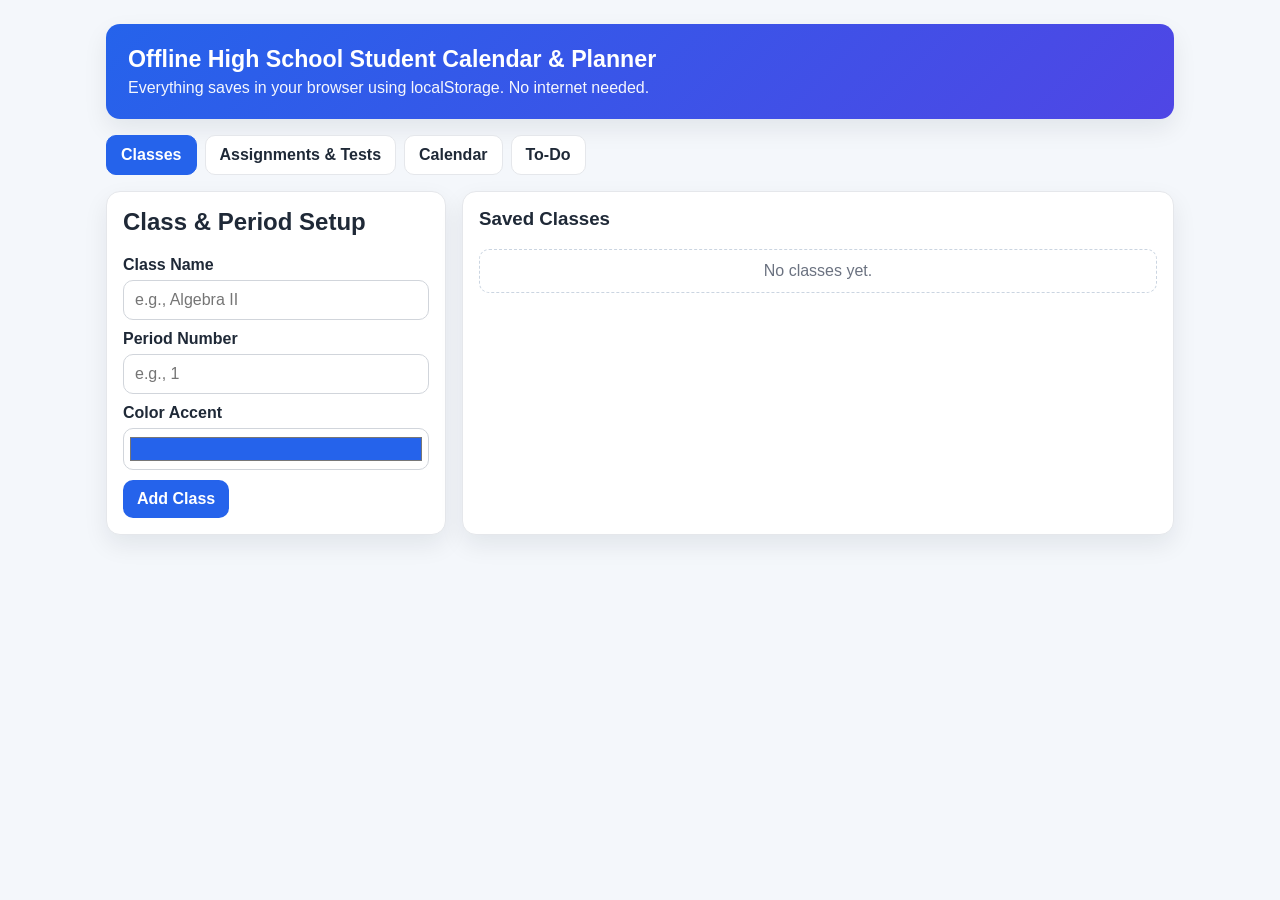
<file: student_calendar.html>
<!DOCTYPE html>
<html lang="en">
<head>
  <meta charset="UTF-8" />
  <meta name="viewport" content="width=device-width, initial-scale=1.0" />
  <title>Offline Student Calendar & Planner</title>
  <style>
    :root {
      --bg: #f4f7fb;
      --panel: #ffffff;
      --text: #1f2937;
      --muted: #6b7280;
      --line: #e5e7eb;
      --accent: #2563eb;
      --accent-2: #1d4ed8;
      --success: #16a34a;
      --danger: #dc2626;
      --shadow: 0 10px 24px rgba(15, 23, 42, 0.08);
      --radius: 14px;
    }

    * { box-sizing: border-box; }
    body {
      margin: 0;
      font-family: Inter, "Segoe UI", Roboto, Arial, sans-serif;
      background: var(--bg);
      color: var(--text);
    }

    .app {
      max-width: 1100px;
      margin: 24px auto;
      padding: 0 16px 24px;
    }

    .header {
      background: linear-gradient(135deg, #2563eb, #4f46e5);
      color: #fff;
      border-radius: var(--radius);
      padding: 22px;
      box-shadow: var(--shadow);
      margin-bottom: 16px;
    }
    .header h1 { margin: 0 0 6px; font-size: 1.45rem; }
    .header p { margin: 0; opacity: 0.95; }

    .tabs {
      display: flex;
      flex-wrap: wrap;
      gap: 8px;
      margin-bottom: 16px;
    }
    .tab-btn {
      border: 1px solid var(--line);
      background: #fff;
      color: var(--text);
      padding: 10px 14px;
      border-radius: 10px;
      cursor: pointer;
      font-weight: 600;
    }
    .tab-btn.active {
      background: var(--accent);
      color: #fff;
      border-color: var(--accent);
    }

    .view { display: none; }
    .view.active { display: block; }

    .grid-2 {
      display: grid;
      gap: 16px;
      grid-template-columns: 340px 1fr;
    }
    @media (max-width: 900px) {
      .grid-2 { grid-template-columns: 1fr; }
    }

    .card {
      background: var(--panel);
      border: 1px solid var(--line);
      border-radius: var(--radius);
      padding: 16px;
      box-shadow: var(--shadow);
    }

    h2, h3 { margin-top: 0; }
    .muted { color: var(--muted); }

    .form-row { margin-bottom: 10px; }
    label { display: block; font-weight: 600; margin-bottom: 6px; }
    input, select, button {
      font: inherit;
    }
    input[type="text"], input[type="number"], input[type="date"], input[type="url"], select {
      width: 100%;
      border: 1px solid #d1d5db;
      border-radius: 10px;
      padding: 10px 11px;
      background: #fff;
      color: var(--text);
    }
    input[type="color"] {
      width: 100%;
      border: 1px solid #d1d5db;
      border-radius: 10px;
      height: 42px;
      padding: 4px;
      background: #fff;
    }
    .btn {
      border: none;
      border-radius: 10px;
      padding: 10px 14px;
      cursor: pointer;
      font-weight: 600;
      background: var(--accent);
      color: #fff;
    }
    .btn:hover { background: var(--accent-2); }
    .btn.secondary {
      background: #fff;
      color: var(--text);
      border: 1px solid var(--line);
    }
    .btn.danger { background: var(--danger); }

    .list {
      display: grid;
      gap: 10px;
    }
    .pill {
      display: inline-flex;
      align-items: center;
      border-radius: 999px;
      padding: 2px 9px;
      font-size: 0.78rem;
      font-weight: 700;
    }
    .pill.assignment { background: #dbeafe; color: #1d4ed8; }
    .pill.test { background: #fee2e2; color: #b91c1c; }

    .class-item, .todo-item {
      border: 1px solid var(--line);
      border-radius: 12px;
      padding: 10px;
      background: #fff;
      display: grid;
      gap: 8px;
    }
    .class-head, .todo-head {
      display: flex;
      justify-content: space-between;
      align-items: center;
      gap: 8px;
    }
    .tiny-btn {
      border: none;
      background: transparent;
      color: var(--danger);
      cursor: pointer;
      font-weight: 700;
    }

    .calendar-controls {
      display: flex;
      align-items: center;
      justify-content: space-between;
      margin-bottom: 10px;
      gap: 8px;
    }
    .calendar-grid {
      display: grid;
      grid-template-columns: repeat(7, 1fr);
      gap: 8px;
    }
    .dow {
      text-align: center;
      font-weight: 700;
      color: var(--muted);
      font-size: 0.85rem;
      padding: 4px;
    }
    .day {
      min-height: 115px;
      border: 1px solid var(--line);
      border-radius: 12px;
      background: #fff;
      padding: 6px;
      display: grid;
      gap: 5px;
      align-content: start;
    }
    .day.outside { opacity: 0.45; }
    .day-number {
      font-weight: 700;
      font-size: 0.88rem;
    }
    .task-chip {
      border-radius: 8px;
      padding: 5px;
      font-size: 0.78rem;
      border-left: 4px solid transparent;
      background: #f8fafc;
      display: grid;
      gap: 3px;
    }
    .task-chip label, .todo-line label {
      display: inline-flex;
      align-items: center;
      gap: 6px;
      margin: 0;
      font-weight: 500;
      line-height: 1.25;
    }
    .task-chip .title.done,
    .todo-item .title.done {
      text-decoration: line-through;
      color: var(--muted);
    }
    .link-btn {
      text-decoration: none;
      font-size: 0.85rem;
      color: var(--accent);
      font-weight: 700;
    }

    .meta {
      color: var(--muted);
      font-size: 0.84rem;
    }
    details summary {
      cursor: pointer;
      font-weight: 700;
      color: var(--muted);
      margin-bottom: 10px;
    }

    .modal {
      position: fixed;
      inset: 0;
      background: rgba(17, 24, 39, 0.45);
      display: none;
      align-items: center;
      justify-content: center;
      padding: 16px;
      z-index: 50;
    }
    .modal.open { display: flex; }
    .modal-content {
      width: min(520px, 100%);
      background: #fff;
      border-radius: 14px;
      border: 1px solid var(--line);
      padding: 16px;
      box-shadow: var(--shadow);
    }

    .empty {
      border: 1px dashed #cbd5e1;
      color: var(--muted);
      border-radius: 10px;
      padding: 12px;
      text-align: center;
    }
  </style>
</head>
<body>
  <div class="app">
    <header class="header">
      <h1>Offline High School Student Calendar & Planner</h1>
      <p>Everything saves in your browser using localStorage. No internet needed.</p>
    </header>

    <nav class="tabs">
      <button class="tab-btn active" data-tab="classes">Classes</button>
      <button class="tab-btn" data-tab="tasks">Assignments & Tests</button>
      <button class="tab-btn" data-tab="calendar">Calendar</button>
      <button class="tab-btn" data-tab="todo">To-Do</button>
    </nav>

    <section id="view-classes" class="view active">
      <div class="grid-2">
        <div class="card">
          <h2>Class & Period Setup</h2>
          <div class="form-row">
            <label for="className">Class Name</label>
            <input id="className" type="text" placeholder="e.g., Algebra II" />
          </div>
          <div class="form-row">
            <label for="classPeriod">Period Number</label>
            <input id="classPeriod" type="number" min="1" placeholder="e.g., 1" />
          </div>
          <div class="form-row">
            <label for="classColor">Color Accent</label>
            <input id="classColor" type="color" value="#2563eb" />
          </div>
          <button class="btn" id="addClassBtn">Add Class</button>
        </div>
        <div class="card">
          <h3>Saved Classes</h3>
          <div id="classList" class="list"></div>
        </div>
      </div>
    </section>

    <section id="view-tasks" class="view">
      <div class="card">
        <div class="todo-head">
          <div>
            <h2 style="margin-bottom:4px;">Assignment & Test Management</h2>
            <div class="muted">Add and manage due work.</div>
          </div>
          <button class="btn" id="openTaskModalBtn">+ New Task</button>
        </div>
      </div>
      <div class="card" style="margin-top:16px;">
        <h3>All Tasks</h3>
        <div id="taskList" class="list"></div>
      </div>
    </section>

    <section id="view-calendar" class="view">
      <div class="card">
        <div class="calendar-controls">
          <button class="btn secondary" id="prevMonthBtn">◀</button>
          <h2 id="monthLabel" style="margin:0;"></h2>
          <button class="btn secondary" id="nextMonthBtn">▶</button>
        </div>
        <div class="calendar-grid" id="calendarGrid"></div>
      </div>
    </section>

    <section id="view-todo" class="view">
      <div class="card">
        <h2>Prioritized To-Do List</h2>
        <p class="muted">Incomplete tasks are automatically sorted by earliest due date.</p>
        <div id="activeTodoList" class="list"></div>
        <details style="margin-top:14px;">
          <summary>Completed</summary>
          <div id="completedTodoList" class="list"></div>
        </details>
      </div>
    </section>
  </div>

  <div class="modal" id="taskModal" aria-hidden="true">
    <div class="modal-content">
      <div class="todo-head" style="margin-bottom:8px;">
        <h3 style="margin:0;">Add Assignment or Test</h3>
        <button class="btn secondary" id="closeTaskModalBtn">Close</button>
      </div>
      <div class="form-row">
        <label for="taskTitle">Title</label>
        <input id="taskTitle" type="text" placeholder="Read Ch. 4" />
      </div>
      <div class="form-row">
        <label for="taskType">Type</label>
        <select id="taskType">
          <option value="assignment">Assignment</option>
          <option value="test">Test</option>
        </select>
      </div>
      <div class="form-row">
        <label for="taskClass">Class</label>
        <select id="taskClass"></select>
      </div>
      <div class="form-row">
        <label for="taskDueDate">Due Date</label>
        <input id="taskDueDate" type="date" />
      </div>
      <div class="form-row">
        <label for="taskLink">Resource Link (optional)</label>
        <input id="taskLink" type="url" placeholder="https://..." />
      </div>
      <button class="btn" id="addTaskBtn">Save Task</button>
    </div>
  </div>

  <script>
    const STORAGE_KEY = "studentPlannerDataV1";

    const state = {
      classes: [],
      tasks: [],
      viewDate: (() => {
        const d = new Date();
        return new Date(d.getFullYear(), d.getMonth(), 1);
      })()
    };

    const els = {
      tabs: Array.from(document.querySelectorAll(".tab-btn")),
      views: {
        classes: document.getElementById("view-classes"),
        tasks: document.getElementById("view-tasks"),
        calendar: document.getElementById("view-calendar"),
        todo: document.getElementById("view-todo")
      },
      className: document.getElementById("className"),
      classPeriod: document.getElementById("classPeriod"),
      classColor: document.getElementById("classColor"),
      addClassBtn: document.getElementById("addClassBtn"),
      classList: document.getElementById("classList"),

      openTaskModalBtn: document.getElementById("openTaskModalBtn"),
      closeTaskModalBtn: document.getElementById("closeTaskModalBtn"),
      taskModal: document.getElementById("taskModal"),
      taskTitle: document.getElementById("taskTitle"),
      taskType: document.getElementById("taskType"),
      taskClass: document.getElementById("taskClass"),
      taskDueDate: document.getElementById("taskDueDate"),
      taskLink: document.getElementById("taskLink"),
      addTaskBtn: document.getElementById("addTaskBtn"),
      taskList: document.getElementById("taskList"),

      monthLabel: document.getElementById("monthLabel"),
      calendarGrid: document.getElementById("calendarGrid"),
      prevMonthBtn: document.getElementById("prevMonthBtn"),
      nextMonthBtn: document.getElementById("nextMonthBtn"),

      activeTodoList: document.getElementById("activeTodoList"),
      completedTodoList: document.getElementById("completedTodoList")
    };

    function uid(prefix) {
      return prefix + "_" + Date.now().toString(36) + Math.random().toString(36).slice(2, 7);
    }

    function esc(value) {
      return String(value)
        .replace(/&/g, "&amp;")
        .replace(/</g, "&lt;")
        .replace(/>/g, "&gt;")
        .replace(/"/g, "&quot;")
        .replace(/'/g, "&#39;");
    }

    function localDateKey(d) {
      const y = d.getFullYear();
      const m = String(d.getMonth() + 1).padStart(2, "0");
      const day = String(d.getDate()).padStart(2, "0");
      return `${y}-${m}-${day}`;
    }

    function formatDate(dateStr) {
      const d = new Date(dateStr + "T00:00:00");
      return d.toLocaleDateString(undefined, { month: "short", day: "numeric", year: "numeric" });
    }

    function save() {
      localStorage.setItem(STORAGE_KEY, JSON.stringify({ classes: state.classes, tasks: state.tasks }));
    }

    function load() {
      const raw = localStorage.getItem(STORAGE_KEY);
      if (!raw) return;
      try {
        const parsed = JSON.parse(raw);
        if (Array.isArray(parsed.classes)) state.classes = parsed.classes;
        if (Array.isArray(parsed.tasks)) state.tasks = parsed.tasks;
      } catch {}
    }

    function classById(id) {
      return state.classes.find(c => c.id === id);
    }

    function tasksSorted() {
      return [...state.tasks].sort((a, b) => new Date(a.dueDate) - new Date(b.dueDate));
    }

    function switchTab(tab) {
      els.tabs.forEach(btn => btn.classList.toggle("active", btn.dataset.tab === tab));
      Object.entries(els.views).forEach(([name, view]) => {
        view.classList.toggle("active", name === tab);
      });
    }

    function renderClassDropdown() {
      if (!state.classes.length) {
        els.taskClass.innerHTML = '<option value="">No classes yet — add a class first</option>';
        els.taskClass.disabled = true;
        els.addTaskBtn.disabled = true;
      } else {
        els.taskClass.disabled = false;
        els.addTaskBtn.disabled = false;
        els.taskClass.innerHTML = state.classes
          .sort((a, b) => Number(a.period) - Number(b.period))
          .map(c => `<option value="${esc(c.id)}">${esc(c.name)} (Period ${esc(c.period)})</option>`)
          .join("");
      }
    }

    function renderClasses() {
      if (!state.classes.length) {
        els.classList.innerHTML = '<div class="empty">No classes yet.</div>';
        renderClassDropdown();
        return;
      }
      els.classList.innerHTML = state.classes
        .sort((a, b) => Number(a.period) - Number(b.period))
        .map(c => `
          <div class="class-item">
            <div class="class-head">
              <div><strong>${esc(c.name)}</strong> · Period ${esc(c.period)}</div>
              <button class="tiny-btn" data-delete-class="${esc(c.id)}">Remove</button>
            </div>
            <div class="meta">Color Accent</div>
            <div style="height:12px; border-radius:999px; background:${c.color};"></div>
          </div>
        `)
        .join("");
      renderClassDropdown();
    }

    function linkHtml(url) {
      return url ? `<a class="link-btn" href="${esc(url)}" target="_blank" rel="noopener noreferrer" title="Open resource">🔗</a>` : "";
    }

    function renderTaskManagerList() {
      const sorted = tasksSorted();
      if (!sorted.length) {
        els.taskList.innerHTML = '<div class="empty">No tasks yet.</div>';
        return;
      }
      els.taskList.innerHTML = sorted.map(t => {
        const cls = classById(t.classId);
        const titleClass = t.completed ? "title done" : "title";
        return `
          <div class="todo-item" style="border-left:6px solid ${cls ? cls.color : "#d1d5db"};">
            <div class="todo-head">
              <div>
                <span class="pill ${t.type}">${t.type === "test" ? "Test" : "Assignment"}</span>
                <strong class="${titleClass}">${esc(t.title)}</strong>
              </div>
              ${linkHtml(t.link)}
            </div>
            <div class="meta">${cls ? esc(cls.name) : "Unknown Class"} · Period ${cls ? esc(cls.period) : "-"} · Due ${formatDate(t.dueDate)}</div>
            <label class="todo-line"><input type="checkbox" data-toggle-task="${esc(t.id)}" ${t.completed ? "checked" : ""}/> Complete</label>
          </div>
        `;
      }).join("");
    }

    function renderCalendar() {
      const year = state.viewDate.getFullYear();
      const month = state.viewDate.getMonth();
      els.monthLabel.textContent = state.viewDate.toLocaleDateString(undefined, { month: "long", year: "numeric" });

      const first = new Date(year, month, 1);
      const startOffset = first.getDay();
      const start = new Date(year, month, 1 - startOffset);

      const dows = ["Sun", "Mon", "Tue", "Wed", "Thu", "Fri", "Sat"];
      const cells = [];
      dows.forEach(d => cells.push(`<div class="dow">${d}</div>`));

      for (let i = 0; i < 42; i++) {
        const current = new Date(start);
        current.setDate(start.getDate() + i);
        const currentDate = localDateKey(current);
        const inMonth = current.getMonth() === month;

        const dayTasks = state.tasks
          .filter(t => t.dueDate === currentDate)
          .sort((a, b) => (a.completed === b.completed ? 0 : a.completed ? 1 : -1));

        const chips = dayTasks.map(t => {
          const cls = classById(t.classId);
          const titleClass = t.completed ? "title done" : "title";
          return `
            <div class="task-chip" style="border-left-color:${cls ? cls.color : "#cbd5e1"};">
              <label>
                <input type="checkbox" data-toggle-task="${esc(t.id)}" ${t.completed ? "checked" : ""} />
                <span class="${titleClass}">${esc(t.title)}</span>
              </label>
              <div style="display:flex; align-items:center; justify-content:space-between; gap:8px;">
                <span class="pill ${t.type}">${t.type === "test" ? "T" : "A"}</span>
                ${linkHtml(t.link)}
              </div>
            </div>
          `;
        }).join("");

        cells.push(`
          <div class="day ${inMonth ? "" : "outside"}">
            <div class="day-number">${current.getDate()}</div>
            ${chips}
          </div>
        `);
      }
      els.calendarGrid.innerHTML = cells.join("");
    }

    function renderTodo() {
      const sorted = tasksSorted();
      const active = sorted.filter(t => !t.completed);
      const completed = sorted.filter(t => t.completed);

      function item(t) {
        const cls = classById(t.classId);
        const titleClass = t.completed ? "title done" : "title";
        return `
          <div class="todo-item" style="border-left:6px solid ${cls ? cls.color : "#d1d5db"};">
            <div class="todo-head">
              <div>
                <span class="pill ${t.type}">${t.type === "test" ? "Test" : "Assignment"}</span>
                <strong class="${titleClass}">${esc(t.title)}</strong>
              </div>
              ${linkHtml(t.link)}
            </div>
            <div class="meta">${cls ? esc(cls.name) : "Unknown Class"} · Period ${cls ? esc(cls.period) : "-"}</div>
            <div class="meta">Due ${formatDate(t.dueDate)}</div>
            <label class="todo-line"><input type="checkbox" data-toggle-task="${esc(t.id)}" ${t.completed ? "checked" : ""}/> Complete</label>
          </div>
        `;
      }

      els.activeTodoList.innerHTML = active.length ? active.map(item).join("") : '<div class="empty">No active tasks. Nice work!</div>';
      els.completedTodoList.innerHTML = completed.length ? completed.map(item).join("") : '<div class="empty">No completed tasks yet.</div>';
    }

    function renderAll() {
      renderClasses();
      renderTaskManagerList();
      renderCalendar();
      renderTodo();
      save();
    }

    function resetTaskForm() {
      els.taskTitle.value = "";
      els.taskType.value = "assignment";
      els.taskDueDate.value = "";
      els.taskLink.value = "";
      renderClassDropdown();
    }

    function openModal() {
      resetTaskForm();
      els.taskModal.classList.add("open");
      els.taskModal.setAttribute("aria-hidden", "false");
    }

    function closeModal() {
      els.taskModal.classList.remove("open");
      els.taskModal.setAttribute("aria-hidden", "true");
    }

    document.addEventListener("click", (e) => {
      const toggleId = e.target.getAttribute("data-toggle-task");
      if (toggleId) {
        const task = state.tasks.find(t => t.id === toggleId);
        if (task) {
          task.completed = e.target.checked;
          renderAll();
        }
      }

      const delClassId = e.target.getAttribute("data-delete-class");
      if (delClassId) {
        state.classes = state.classes.filter(c => c.id !== delClassId);
        state.tasks = state.tasks.filter(t => t.classId !== delClassId);
        renderAll();
      }

      if (e.target === els.taskModal) closeModal();
    });

    els.tabs.forEach(btn => {
      btn.addEventListener("click", () => switchTab(btn.dataset.tab));
    });

    els.addClassBtn.addEventListener("click", () => {
      const name = els.className.value.trim();
      const period = els.classPeriod.value.trim();
      const color = els.classColor.value;
      if (!name || !period) {
        alert("Please enter class name and period number.");
        return;
      }
      const periodNum = Number(period);
      if (!Number.isInteger(periodNum) || periodNum < 1) {
        alert("Period must be a positive whole number.");
        return;
      }
      state.classes.push({ id: uid("class"), name, period: periodNum, color });
      els.className.value = "";
      els.classPeriod.value = "";
      renderAll();
    });

    els.openTaskModalBtn.addEventListener("click", openModal);
    els.closeTaskModalBtn.addEventListener("click", closeModal);

    els.addTaskBtn.addEventListener("click", () => {
      const title = els.taskTitle.value.trim();
      const type = els.taskType.value;
      const classId = els.taskClass.value;
      const dueDate = els.taskDueDate.value;
      const link = els.taskLink.value.trim();

      if (!title || !type || !classId || !dueDate) {
        alert("Please fill in title, type, class, and due date.");
        return;
      }
      if (link) {
        try {
          const url = new URL(link);
          if (!/^https?:$/.test(url.protocol)) throw new Error();
        } catch {
          alert("Please enter a valid http(s) URL.");
          return;
        }
      }

      state.tasks.push({
        id: uid("task"),
        title,
        type: type === "test" ? "test" : "assignment",
        classId,
        dueDate,
        link,
        completed: false
      });

      closeModal();
      renderAll();
    });

    els.prevMonthBtn.addEventListener("click", () => {
      state.viewDate = new Date(state.viewDate.getFullYear(), state.viewDate.getMonth() - 1, 1);
      renderCalendar();
    });
    els.nextMonthBtn.addEventListener("click", () => {
      state.viewDate = new Date(state.viewDate.getFullYear(), state.viewDate.getMonth() + 1, 1);
      renderCalendar();
    });

    document.addEventListener("keydown", (e) => {
      if (e.key === "Escape" && els.taskModal.classList.contains("open")) closeModal();
    });

    load();
    renderAll();
  </script>
</body>
</html>
</file>
